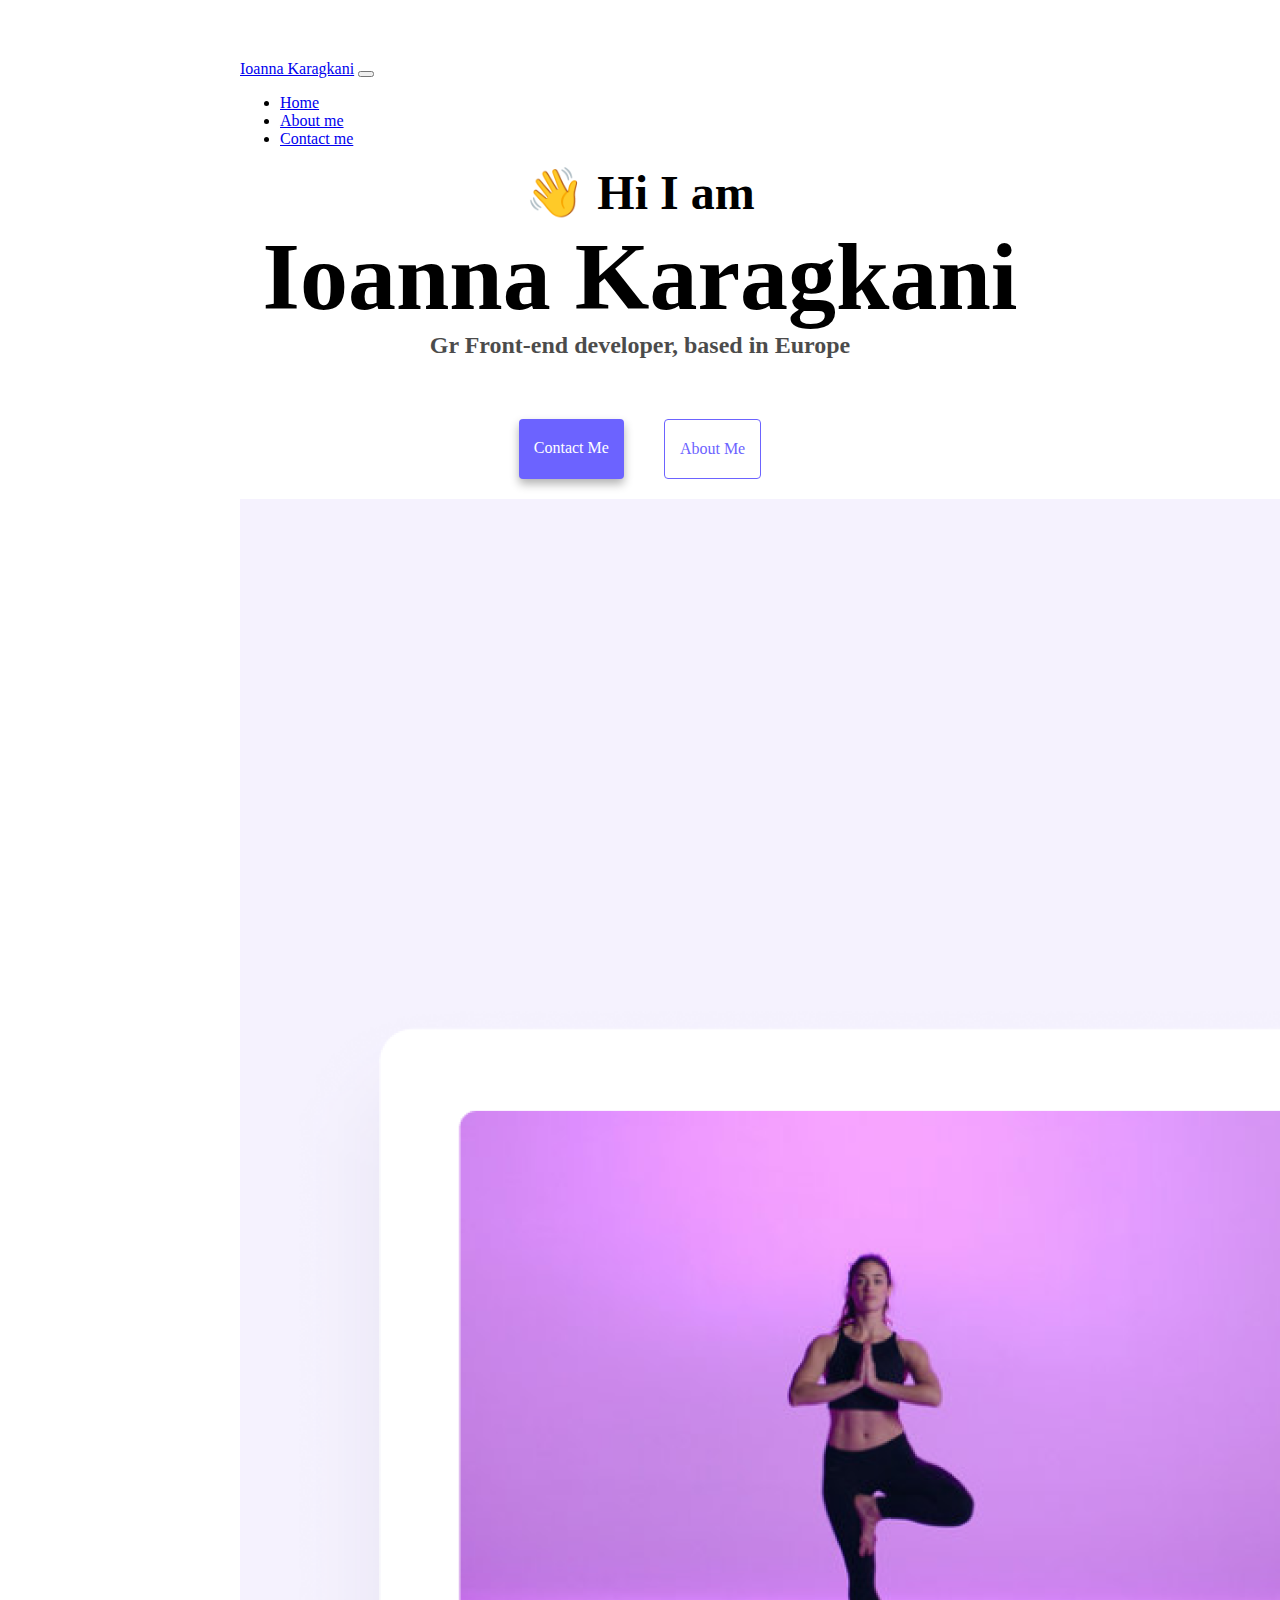
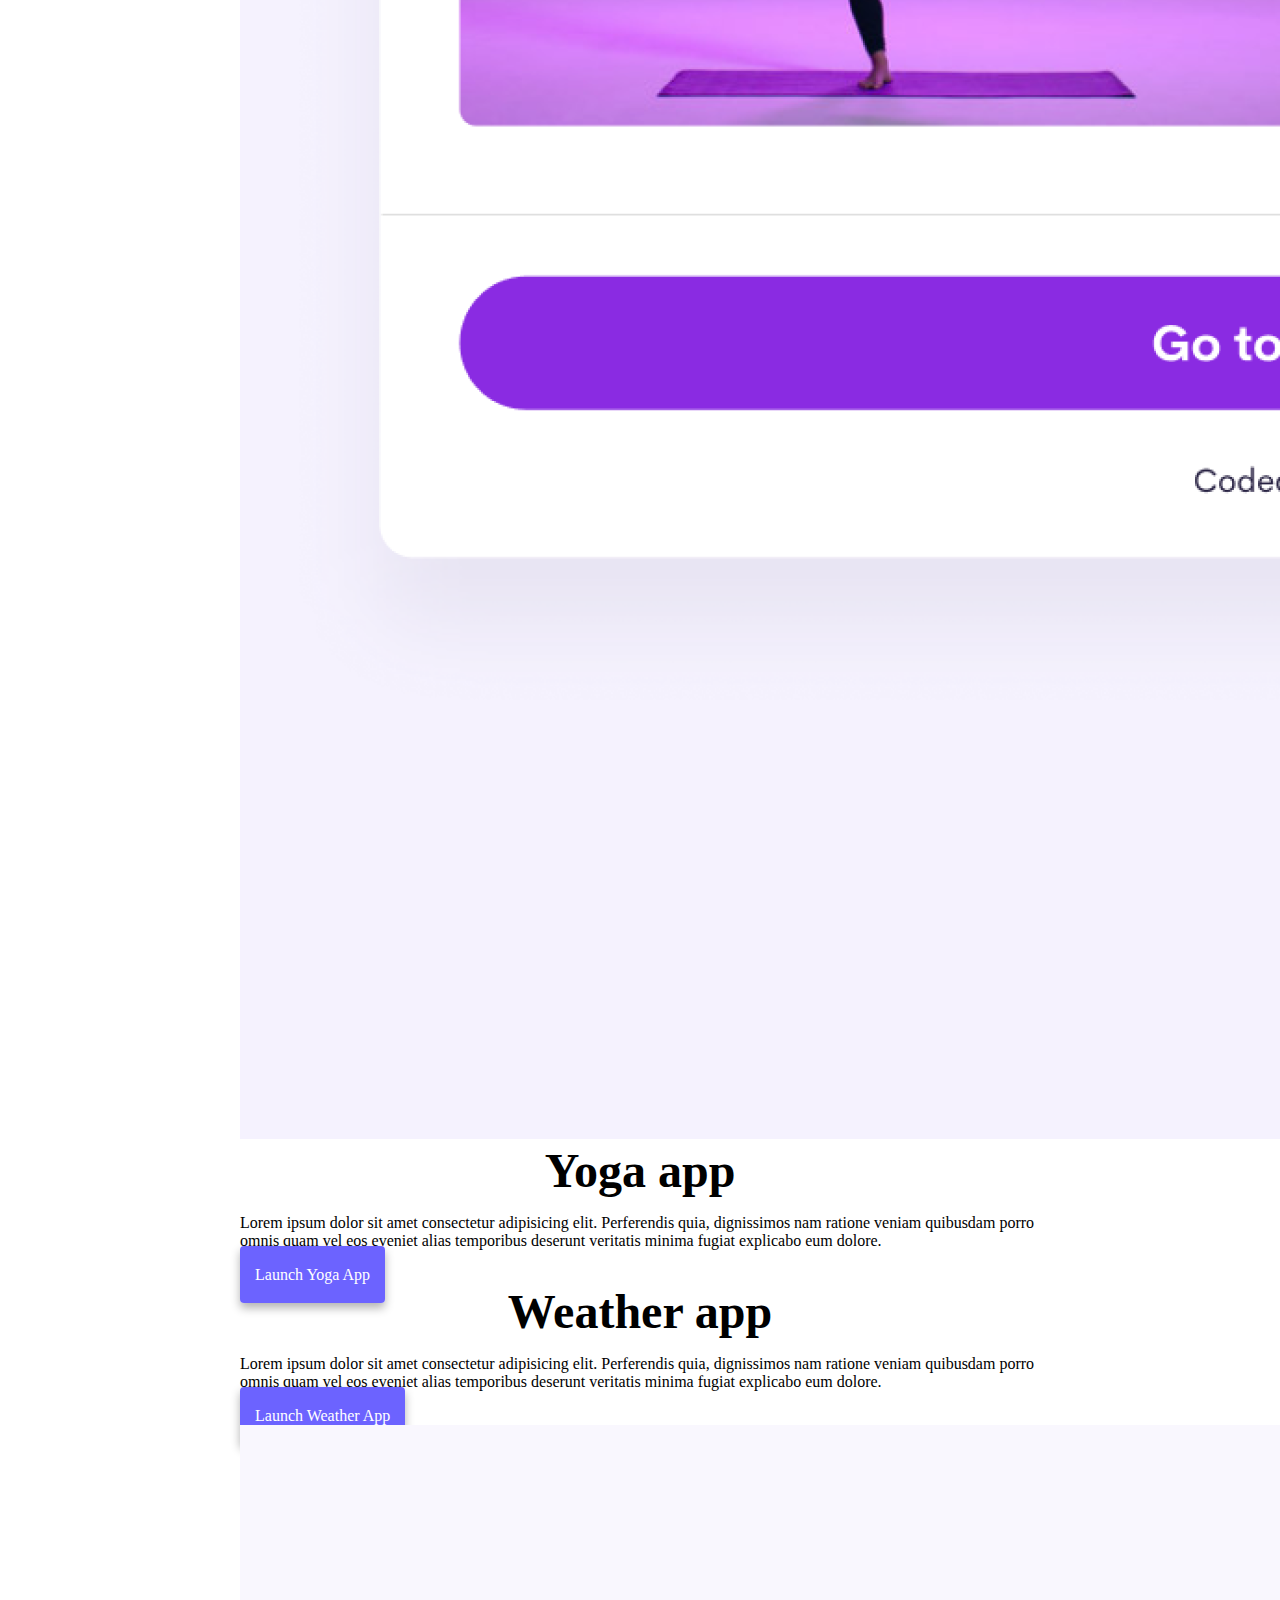
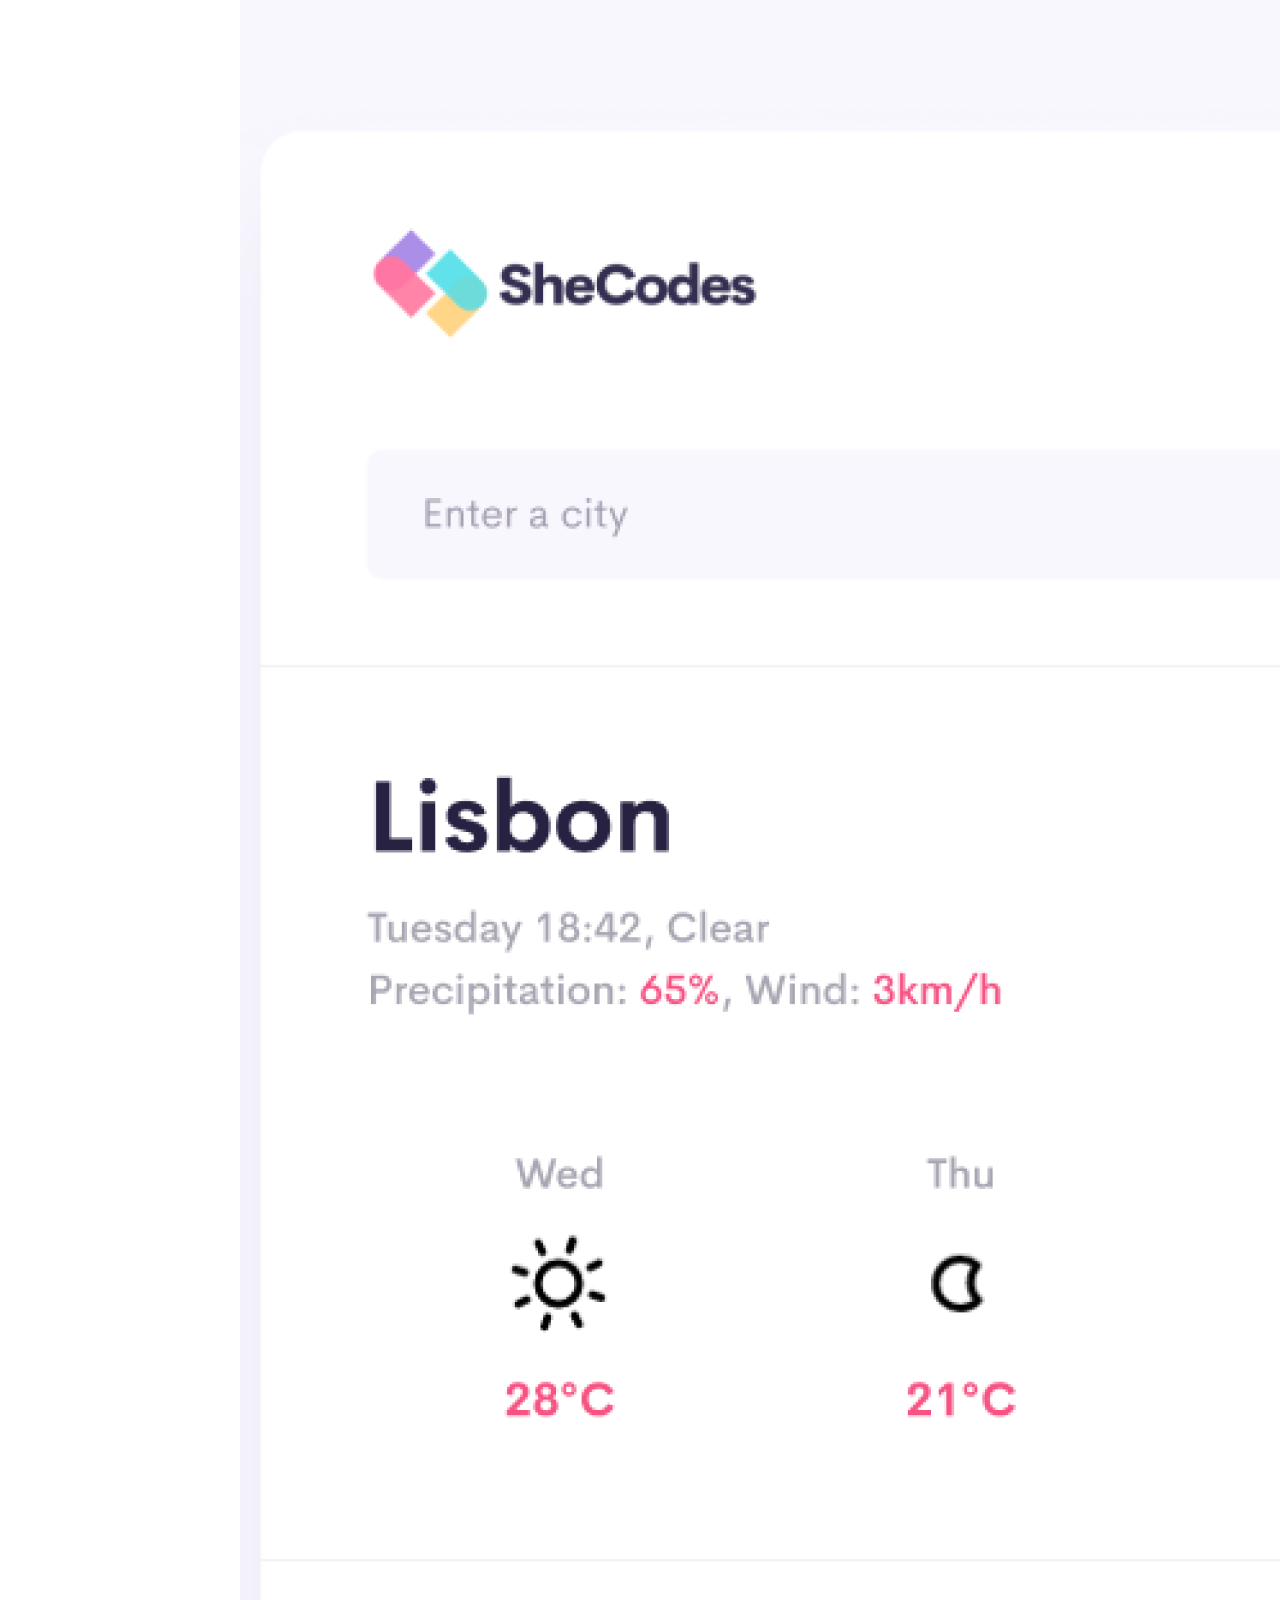
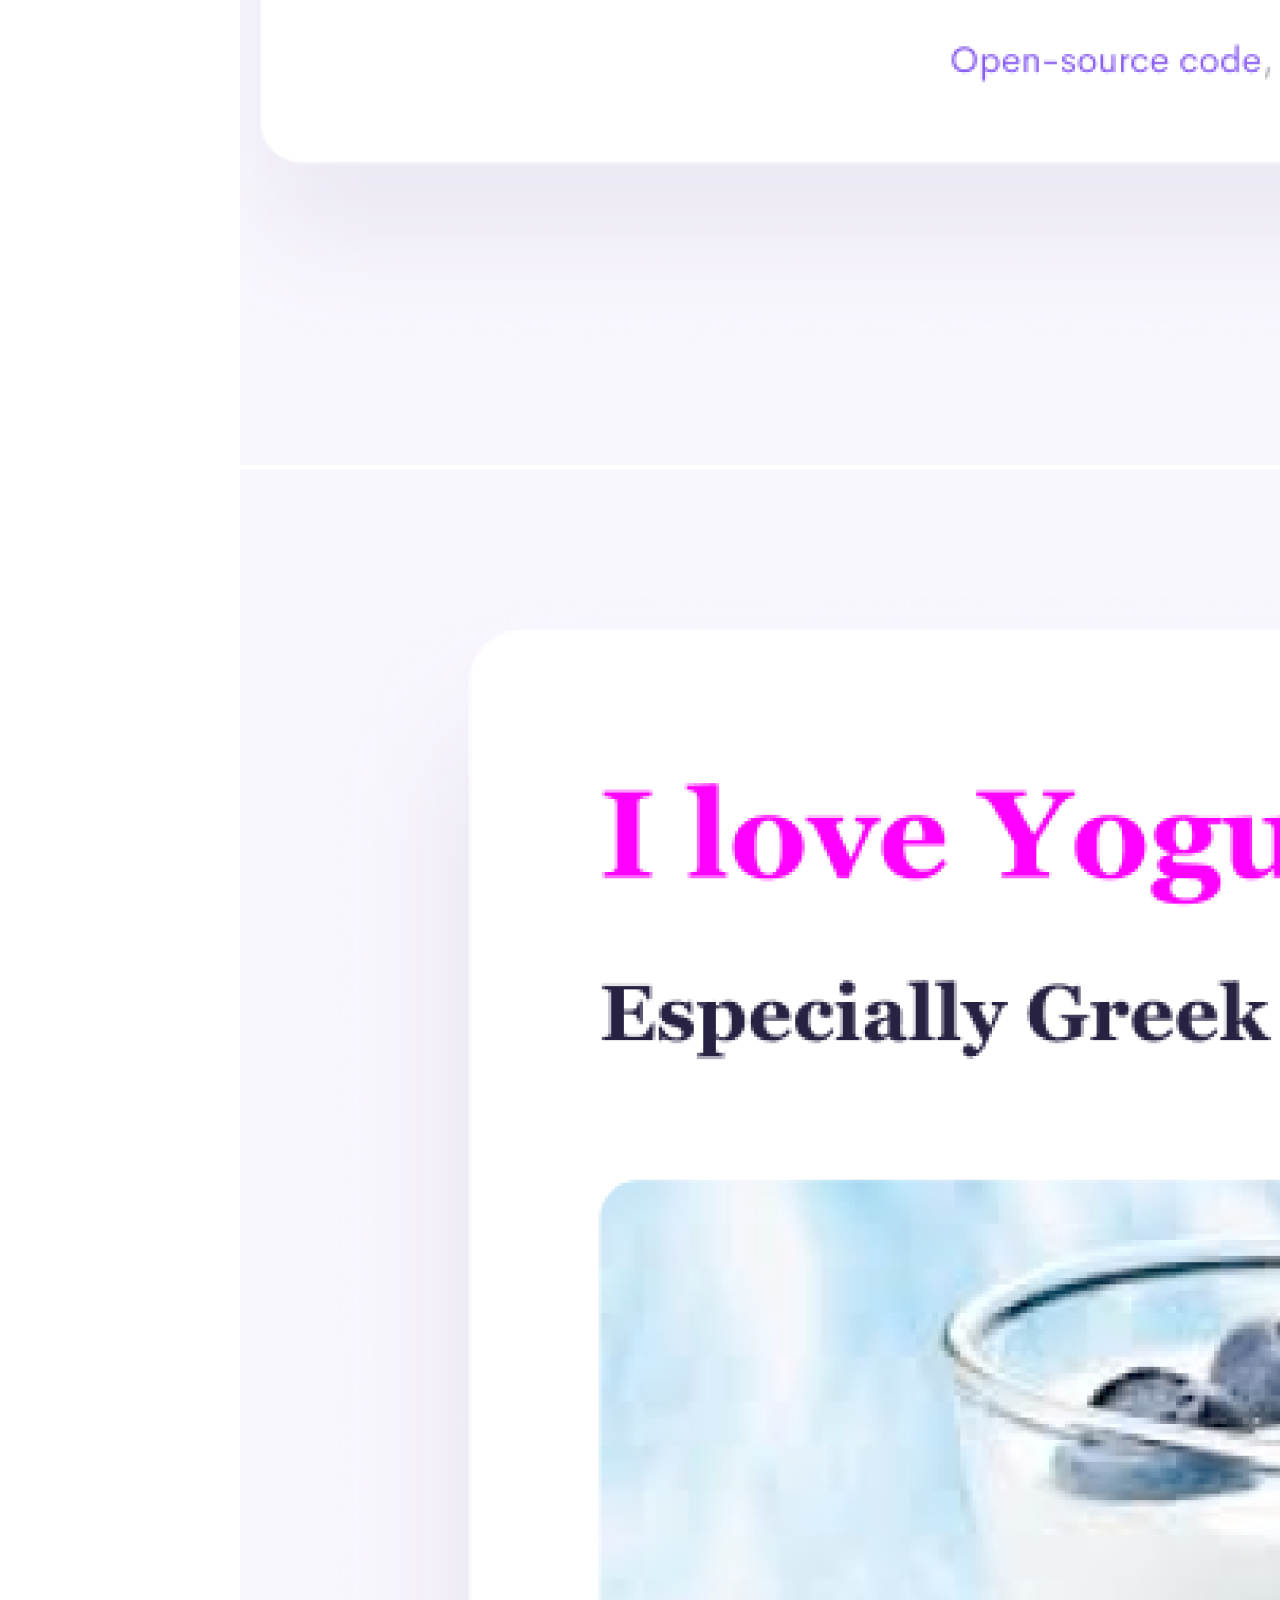
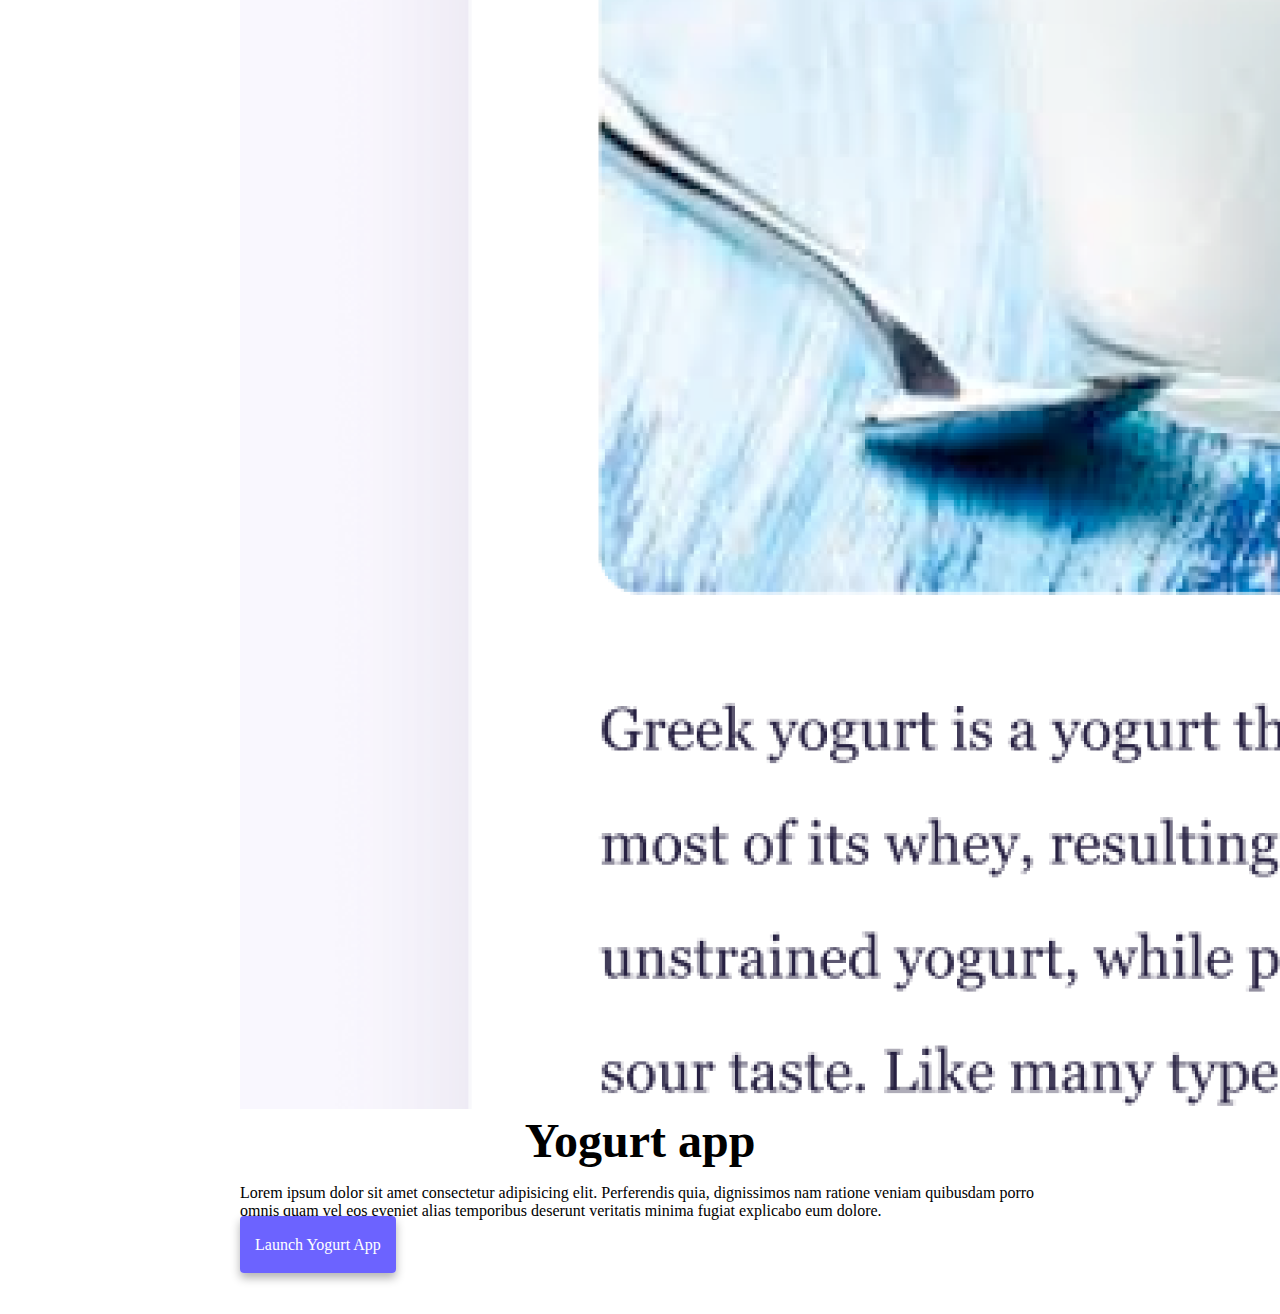
<file: index.html>
<!DOCTYPE html>
<html lang="en">
  <head>
    <meta charset="UTF-8" />
    <meta http-equiv="X-UA-Compatible" content="IE=edge" />
    <meta name="viewport" content="width=device-width, initial-scale=1.0" />
    <link
      href="https://cdn.jsdelivr.net/npm/bootstrap@5.3.0-alpha1/dist/css/bootstrap.min.css"
      rel="stylesheet"
      integrity="sha384-GLhlTQ8iRABdZLl6O3oVMWSktQOp6b7In1Zl3/Jr59b6EGGoI1aFkw7cmDA6j6gD"
      crossorigin="anonymous"
    />
    <script
      src="https://cdn.jsdelivr.net/npm/bootstrap@5.3.0-alpha1/dist/js/bootstrap.min.js"
      integrity="sha384-mQ93GR66B00ZXjt0YO5KlohRA5SY2XofN4zfuZxLkoj1gXtW8ANNCe9d5Y3eG5eD"
      crossorigin="anonymous"
    ></script>
    <title>Front-end developer-Ioanna Karagkani</title>
    <meta name="description" content="This is a weather-yoga-yogurt website for a better lifestyle. ">
    <link rel="stylesheet" href="/css/style.css" />
  </head>
  <body>
    <nav class="navbar navbar-expand-lg navbar-light bg-light fixed-top">
      <div class="container-fluid">
        <a class="navbar-brand" href="index.html">Ioanna Karagkani</a>
        <button
          class="navbar-toggler"
          type="button"
          data-bs-toggle="collapse"
          data-bs-target="#navbarNav"
          aria-controls="navbarNav"
          aria-expanded="false"
          aria-label="Toggle navigation"
        >
          <span class="navbar-toggler-icon"></span>
        </button>
        <div class="collapse navbar-collapse" id="navbarNav">
          <ul class="navbar-nav">
            <li class="nav-item">
              <a class="nav-link active" aria-current="page" href="index.html"
                >Home</a
              >
            </li>
            <li class="nav-item">
              <a class="nav-link" href="about.html">About me</a>
            </li>
            <li class="nav-item">
              <a class="nav-link" href="about.html#contact">Contact me</a>
            </li>
          </ul>
        </div>
      </div>
    </nav>
    <h2>👋 Hi I am</h2>
    <h1>Ioanna Karagkani</h1>
    <h3>Gr Front-end developer, based in Europe</h3>
    <div class="navigation-links">
      <a href="about.html#contact" class="contact-link">Contact me</a>
      <a href="about.html" class="about-link">About me</a>
    </div>
    <div class="container">
      <div class="row">
        <div class="col-md-6">
          <img src="/images/yoga.png" alt="practising yoga" class="img-fluid rounded d-none d-sm-block" id="yoga-photo"/>
        </div>
        <div class="col-md-6">
          <h2 class="mb-3">Yoga app</h2>
          <p>
            Lorem ipsum dolor sit amet consectetur adipisicing elit. Perferendis
            quia, dignissimos nam ratione veniam quibusdam porro omnis quam vel
            eos eveniet alias temporibus deserunt veritatis minima fugiat
            explicabo eum dolore.
          </p>
          <div class="mt-5">
            <a href="#" class="primary-link index-links" title="My Yoga workshop">launch Yoga App</a>
          </div>
        </div>
      </div>
      <div class="row mt-5">
        <div class="col-md-6">
          <h2 class="mb-3">Weather app</h2>
          <p>
            Lorem ipsum dolor sit amet consectetur adipisicing elit. Perferendis
            quia, dignissimos nam ratione veniam quibusdam porro omnis quam vel
            eos eveniet alias temporibus deserunt veritatis minima fugiat
            explicabo eum dolore.
          </p>
          <div class="mt-5 mb-5">
            <a href="#" class="primary-link index-links" title="Weather Forecast">launch Weather App</a>
          </div>
        </div>
        <div class="col-md-6">
          <img src="/images/weather.png" alt="weather forecast" class="img-fluid rounded d-none d-sm-block" id="weather-photo" />
        </div>
      </div>
      <div class="row mt-5">
        <div class="col-md-6">
          <img src="/images/yogurt.png" alt="the best greek yogurt" class="img-fluid rounded d-none d-sm-block" id="yogurt-photo"/>
        </div>
        <div class="col-md-6">
          <h2 class="mb-3">Yogurt app</h2>
          <p>
            Lorem ipsum dolor sit amet consectetur adipisicing elit. Perferendis
            quia, dignissimos nam ratione veniam quibusdam porro omnis quam vel
            eos eveniet alias temporibus deserunt veritatis minima fugiat
            explicabo eum dolore.
          </p>
          <div class="mt-5">
            <a href="#" class="primary-link index-links" title="Greek Yogurt Website">launch Yogurt App</a>
          </div>
        </div>
      </div>
    </div>
  </body>
</html>
</file>
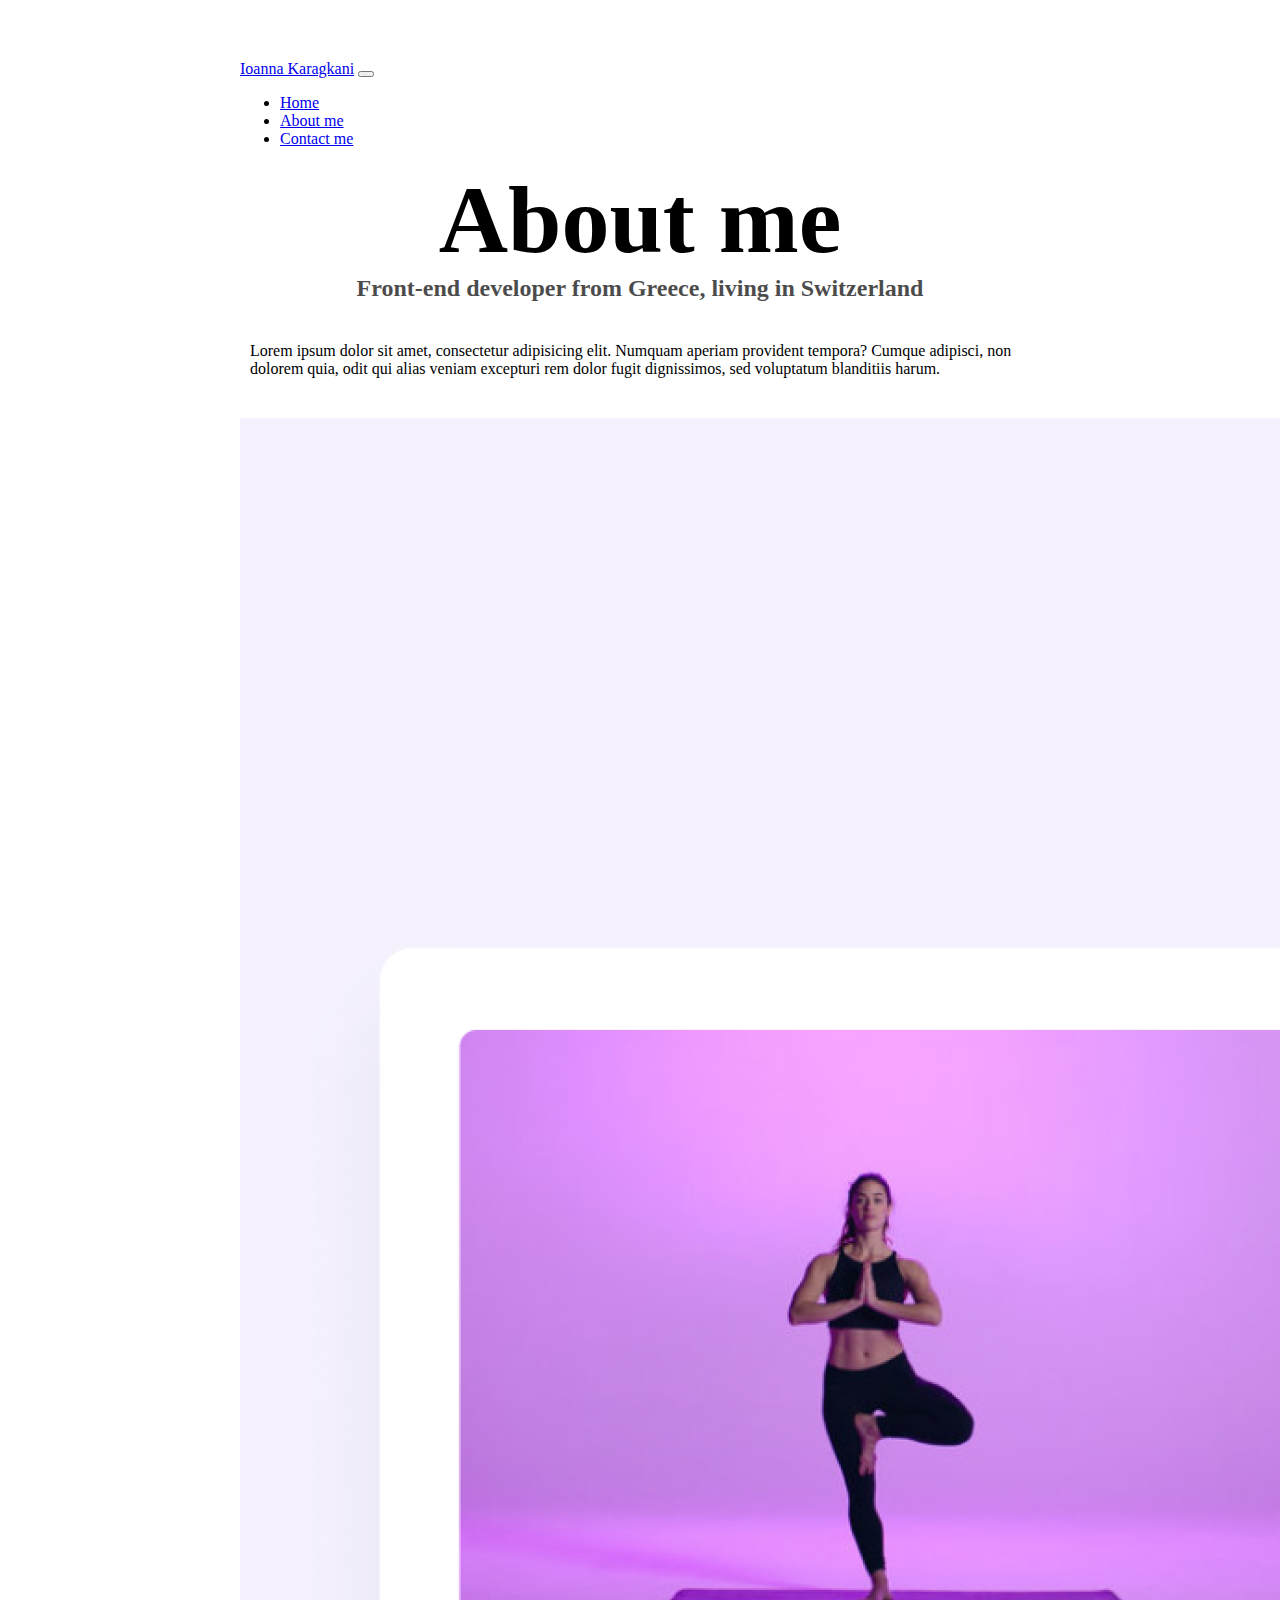
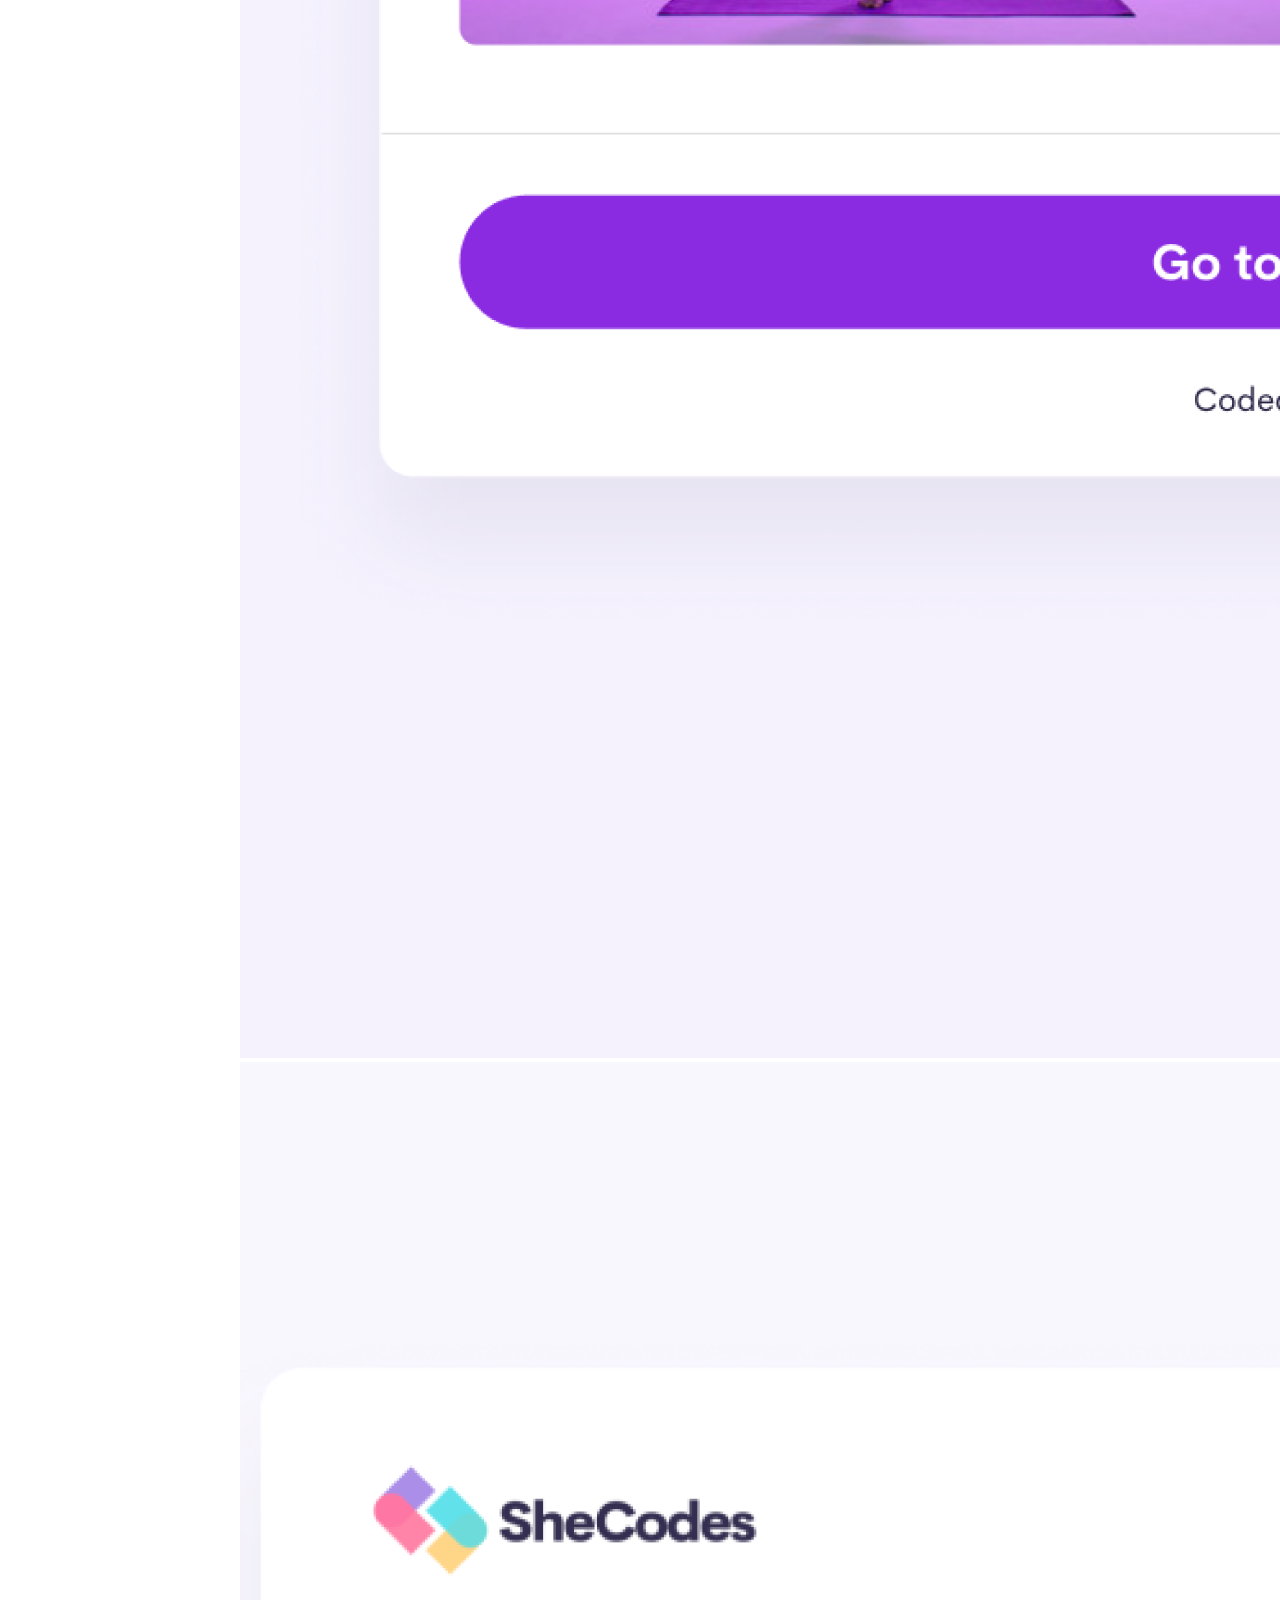
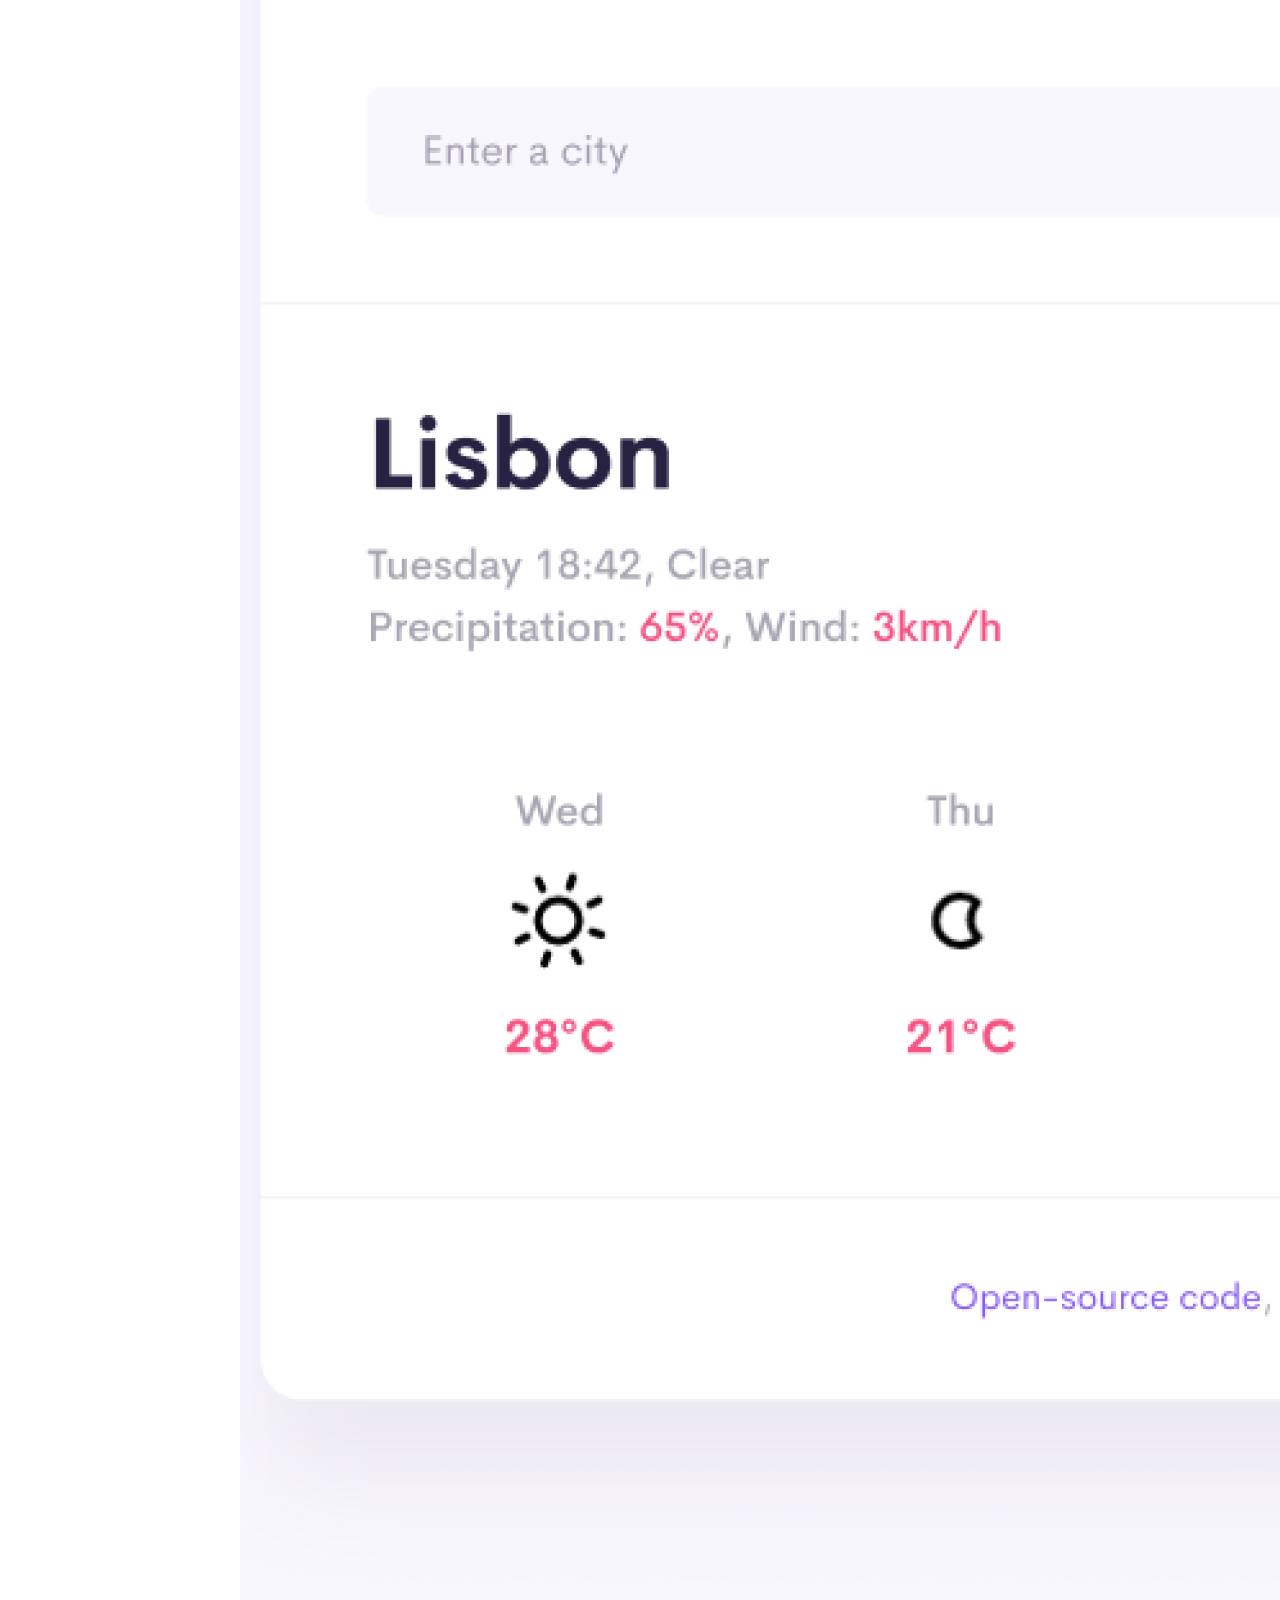
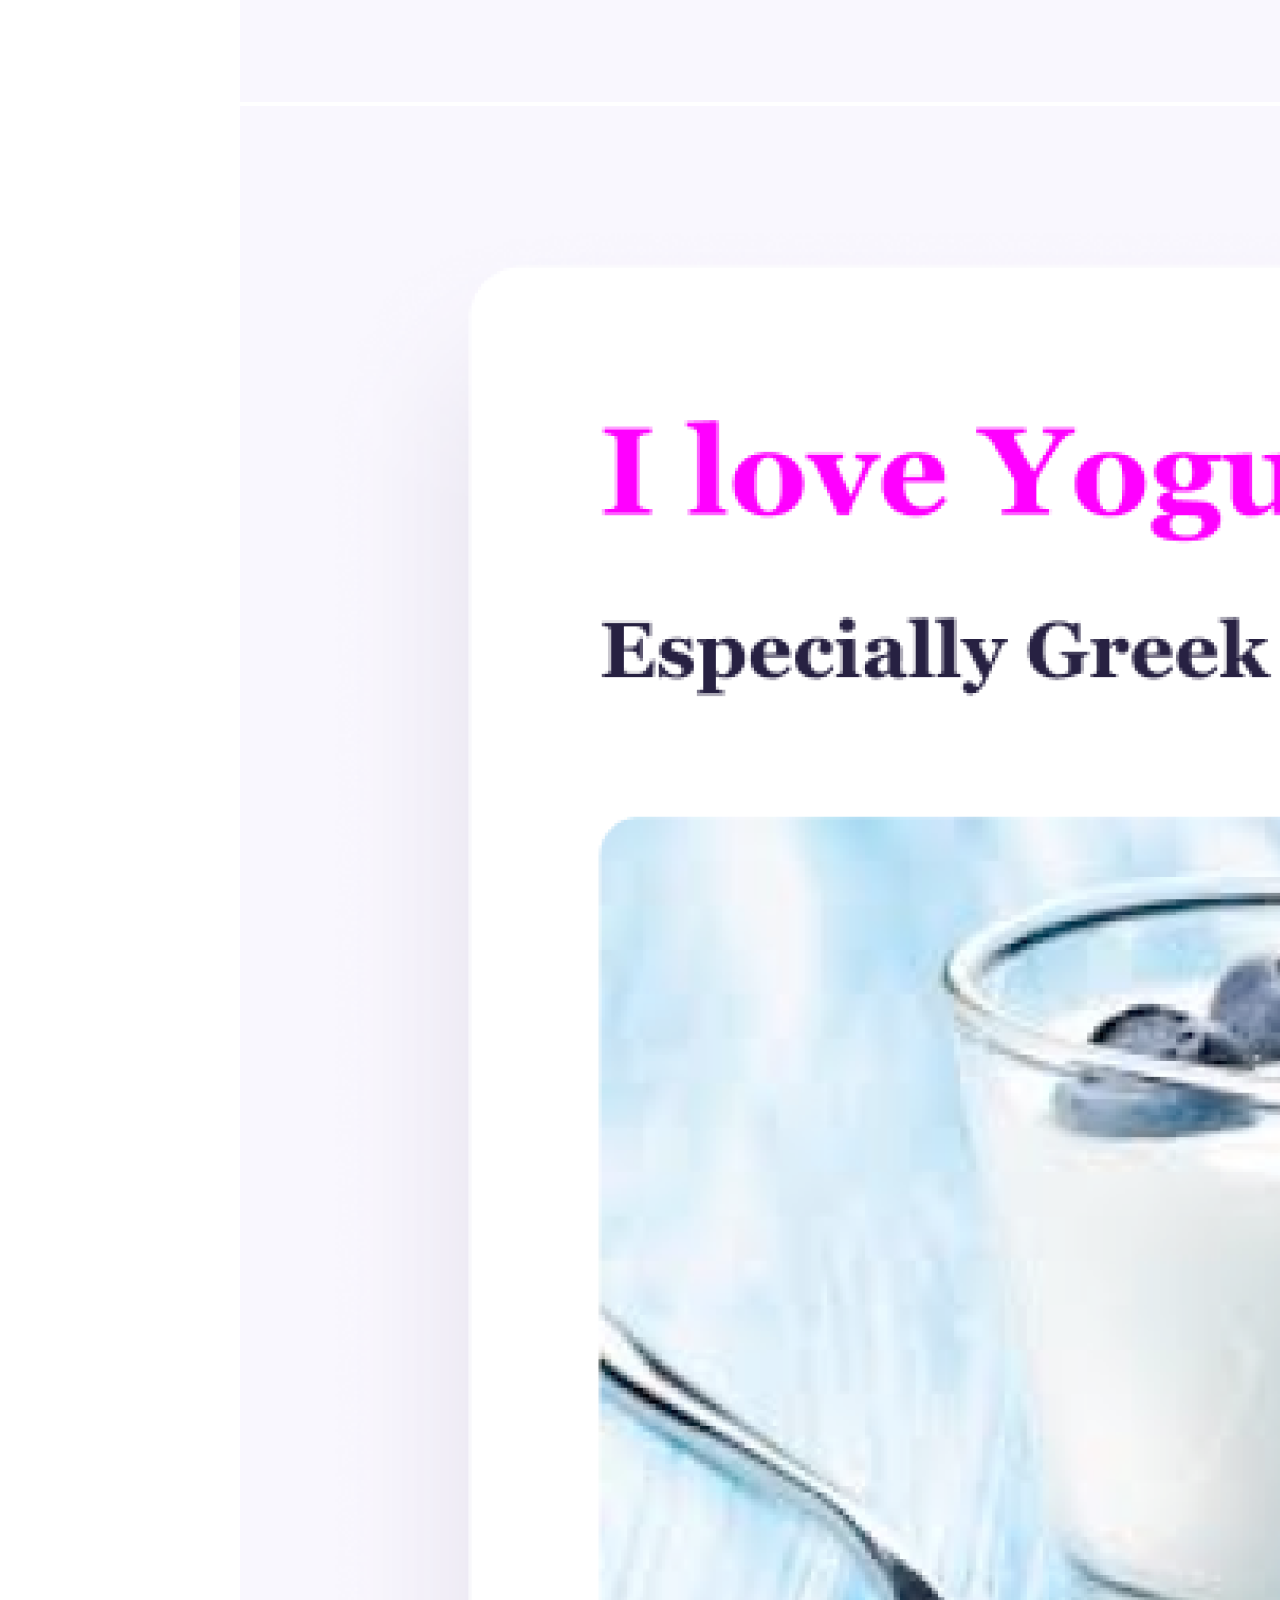
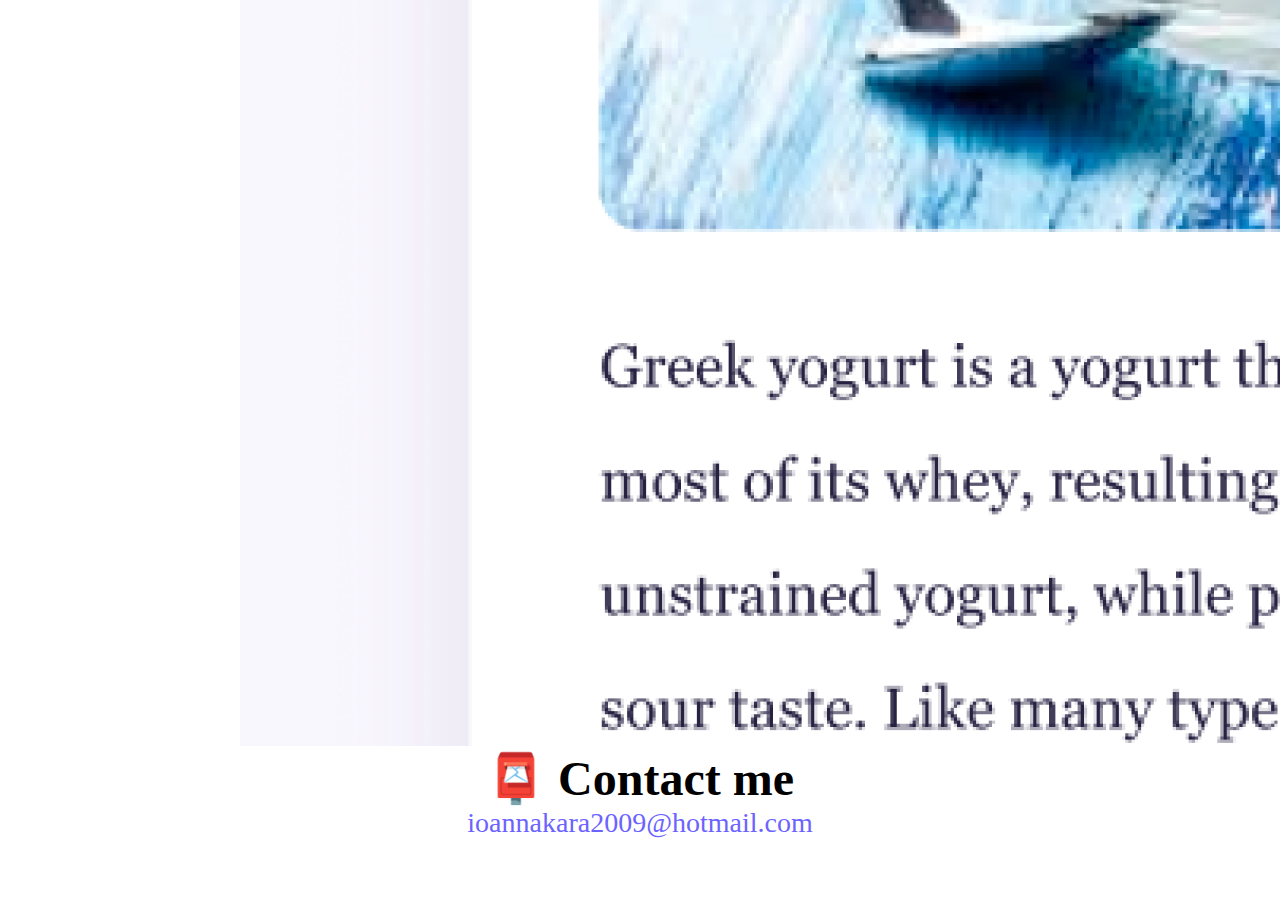
<file: about.html>
<!DOCTYPE html>
<html lang="en">
  <head>
    <meta charset="UTF-8" />
    <meta http-equiv="X-UA-Compatible" content="IE=edge" />
    <meta name="viewport" content="width=device-width, initial-scale=1.0" />
    <link
      href="https://cdn.jsdelivr.net/npm/bootstrap@5.3.0-alpha1/dist/css/bootstrap.min.css"
      rel="stylesheet"
      integrity="sha384-GLhlTQ8iRABdZLl6O3oVMWSktQOp6b7In1Zl3/Jr59b6EGGoI1aFkw7cmDA6j6gD"
      crossorigin="anonymous"
    />
    <script
      src="https://cdn.jsdelivr.net/npm/bootstrap@5.3.0-alpha1/dist/js/bootstrap.min.js"
      integrity="sha384-mQ93GR66B00ZXjt0YO5KlohRA5SY2XofN4zfuZxLkoj1gXtW8ANNCe9d5Y3eG5eD"
      crossorigin="anonymous"
    ></script>
    <link rel="stylesheet" href="/css/style.css" />
    <title>About me-Ioanna Karagkani</title>
    <meta name="description" content="This is a weather-yoga-yogurt website for a better lifestyle.">
  </head>
  <body>
    <nav class="navbar navbar-expand-lg navbar-light bg-light fixed-top">
      <div class="container-fluid">
        <a class="navbar-brand" href="index.html">Ioanna Karagkani</a>
        <button
          class="navbar-toggler"
          type="button"
          data-bs-toggle="collapse"
          data-bs-target="#navbarNav"
          aria-controls="navbarNav"
          aria-expanded="false"
          aria-label="Toggle navigation"
        >
          <span class="navbar-toggler-icon"></span>
        </button>
        <div class="collapse navbar-collapse" id="navbarNav">
          <ul class="navbar-nav">
            <li class="nav-item">
              <a class="nav-link " aria-current="page" href="/index.html"
                >Home</a
              >
            </li>
            <li class="nav-item">
              <a class="nav-link active" href="/about.html">About me</a>
            </li>
            <li class="nav-item">
              <a class="nav-link" href="/about.html#contact">Contact me</a>
            </li>
          </ul>
        </div>
      </div>
    </nav>
    <h1>About me</h1>
    <h3>Front-end developer from Greece, living in Switzerland</h3>
    <div class="about-paragraphs">
      <p>
        Lorem ipsum dolor sit amet, consectetur adipisicing elit. Numquam
        aperiam provident tempora? Cumque adipisci, non dolorem quia, odit qui
        alias veniam excepturi rem dolor fugit dignissimos, sed voluptatum
        blanditiis harum.
      </p>
    </div>
    <div class="container">
      <div class="row">
        <div class="col-sm-4">
          <img
            src="/images/yoga.png"
            alt="practising yoga"
            class="img-fluid rounded shadow p-3"
          />
        </div>
        <div class="col-sm-4">
          <img
            src="/images/weather.png"
            alt="weather forecast"
            class="img-fluid rounded shadow p-3"
          />
        </div>
        <div class="col-sm-4">
          <img
            src="/images/yogurt.png"
            alt="the best greek yogurt"
            class="img-fluid rounded shadow p-3"
          />
        </div>
      </div>
    </div>

    <div id="contact" class="mt-4">
      <h2>📮 Contact me</h2>
      <a href="mailto:ioannakara2009@hotmail.com" class="email-link">
        ioannakara2009@hotmail.com
      </a>
    </div>
  </body>
</html>
</file>
<file: css/style.css>
:root {
  --primary-color: #6c63ff;
  --secondary-color: #f5f2fe;
  --box-shadow: 0 5px 10px rgba(0, 0, 0, 0.3);
}

body {
  margin: 60px auto;
  max-width: 800px;
}

h1,
h2,
h3 {
  text-align: center;
  margin: 0;
}

h1 {
  font-size: 96px;
}

h2 {
  font-size: 48px;
}

h3 {
  font-size: 24px;
  opacity: 0.7;

}

.navigation-links {
  display: flex;
  margin-top: 40px;
  justify-content: center;
}

.navigation-links a {
  margin: 20px;
  border-radius: 4px;
  padding: 20px 15px;
  text-decoration: none;
  text-transform: capitalize;
}

.contact-link {
  background: var(--primary-color);
  box-shadow: var(--box-shadow);
  color: white;
}

.about-link {
  color: var(--primary-color);
  border: 1px solid var(--primary-color);
}

.homepage-link {
  color: var(--primary-color);
  text-align: center;
  display: block;
}

.about-paragraphs {
  display: flex;
  margin: 30px 0;
}

.about-paragraphs p {
  margin: 10px;
}

.email-link {
  display: flex;
  justify-content: center;
  color: var(--primary-color);
  font-size: 28px;
  text-decoration: none;
}

.email-link:hover {
  text-decoration: underline;
}
.primary-link {
  border-radius: 4px;
  padding: 20px 15px;
  text-decoration: none;
  text-transform: capitalize;
  background: var(--primary-color);
  box-shadow: var(--box-shadow);
  color: white;
}
@media (max-width: 600px) {
  h1 {
    text-align: center;
    font-size: 50px;
    padding-bottom: 10px;
  }
  h2{
    font-size: 35px;
  }
  p {
    font-size: 20px;
    text-align: center;
  }
}

@media (max-width: 600px) {
  .index-links {
    display: block;
    text-align: center;
    margin:0 20px ;
  }
 
}
</file>
